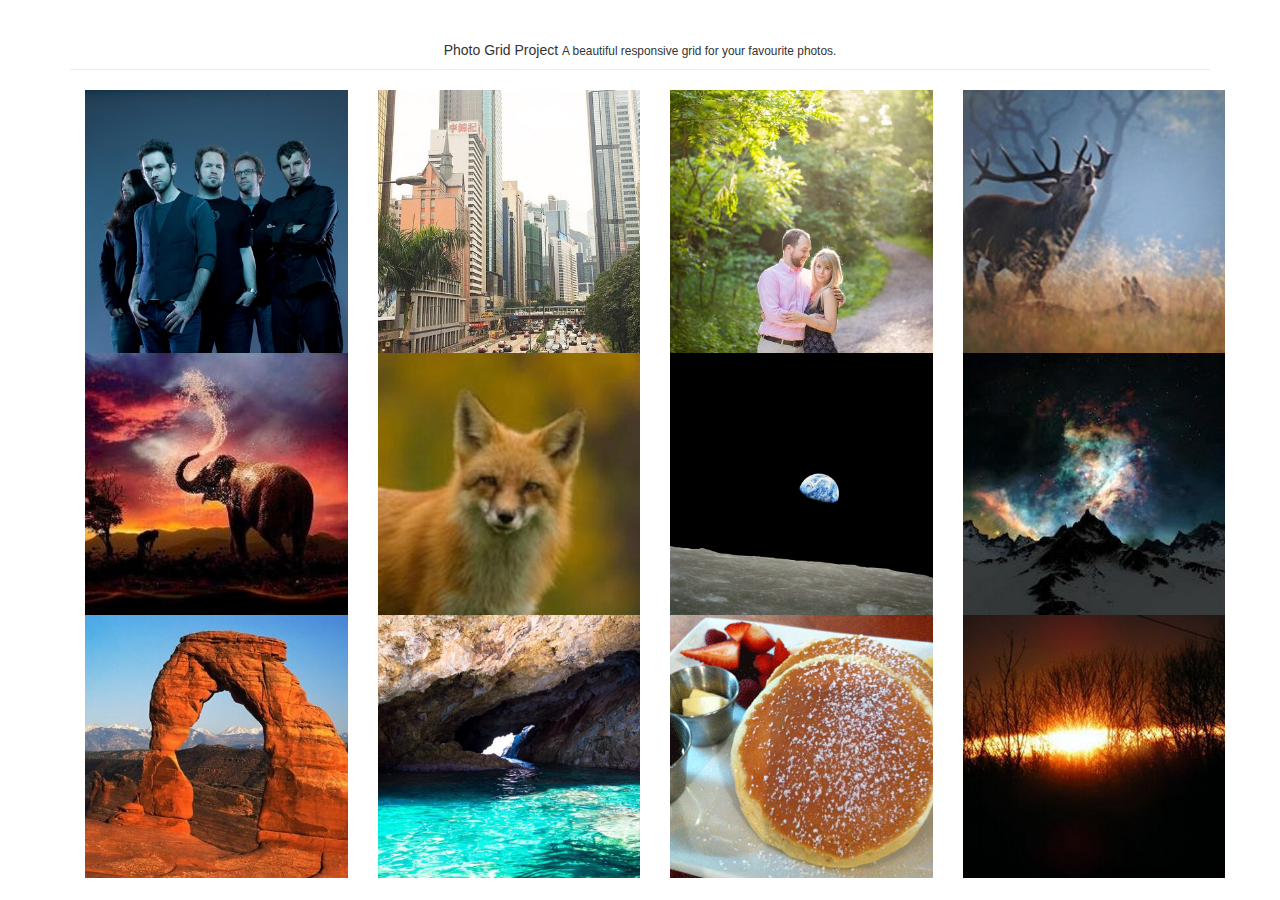
<file: Bootstrap Assingment/Bootstrap123.html>
<!DOCTYPE html>
<html lang="en">

<head>
        

    <meta charset="utf-8">
    <meta http-equiv="X-UA-Compatible" content="IE=edge">
    <meta name="viewport" content="width=device-width, initial-scale=1">
    <meta name="description" content="">
    <meta name="author" content="">

    <title>Photo Grid Project</title>

<script
    src="https://code.jquery.com/jquery-3.2.1.min.js"
  integrity="sha256-hwg4gsxgFZhOsEEamdOYGBf13FyQuiTwlAQgxVSNgt4="
  crossorigin="anonymous">
  </script>
  
  <link rel="stylesheet" href="https://maxcdn.bootstrapcdn.com/bootstrap/3.3.7/css/bootstrap.min.css" 
  integrity="sha384-BVYiiSIFeK1dGmJRAkycuHAHRg32OmUcww7on3RYdg4Va+PmSTsz/K68vbdEjh4u" crossorigin="anonymous">
  </head>

<body>

<div class="container">
    <div class="row">
            <div class="col-lg-12">
               <center <h1 class="page-header">Photo Grid Project
                    <small>A beautiful responsive grid for your favourite photos.</small>
                </h1>
            </div>
        </div>
        
        <div class="container">
        <div class="row">
        <div class="col-md-3 col-sm-6 col-xs-12">
                    <img class="img-responsive" src="./img/band.jpg">
            </div>
            
        <div class="container">
        <div class="row">
        <div class="col-md-3 col-sm-6 col-xs-12">
                    <img class="img-responsive" src="./img/city.jpg">
            </div>
            
        <div class="container">
        <div class="row">
        <div class="col-md-3 col-sm-6 col-xs-12">
                    <img class="img-responsive" src="./img/couple.jpg">
            </div>
            
        <div class="container">
        <div class="row">
        <div class="col-md-3 col-sm-6 col-xs-12">
                    <img class="img-responsive" src="./img/deer.jpg">
            </div>
    
        <div class="container">
        <div class="row">
        <div class="col-md-3 col-sm-6 col-xs-12">
                    <img class="img-responsive" src="./img/elephant.jpeg">
            </div>
            
        <div class="container">
        <div class="row">
        <div class="col-md-3 col-sm-6 col-xs-12">
                    <img class="img-responsive" src="./img/fox.jpeg">
            </div>
            
        <div class="container">
        <div class="row">
        <div class="col-md-3 col-sm-6 col-xs-12">
                    <img class="img-responsive" src="./img/moon.jpg">
            </div>
            
        <div class="container">
        <div class="row">
        <div class="col-md-3 col-sm-6 col-xs-12">
                    <img class="img-responsive" src="./img/mountain-sky.jpeg">
            </div>

        
        <div class="container">
        <div class="row">
        <div class="col-md-3 col-sm-6 col-xs-12">
                    <img class="img-responsive" src="./img/national-park.jpeg">
            
            </div>
            
        <div class="container">
        <div class="row">
        <div class="col-md-3 col-sm-6 col-xs-12">
                 <img class="img-responsive" src="./img/ocean-cave.jpg">
            </div>
            
        <div class="container">
        <div class="row">
        <div class="col-md-3 col-sm-6 col-xs-12">
                    <img class="img-responsive" src="./img/pancakes.gif">
            </div>
            
        <div class="container">
        <div class="row">
        <div class="col-md-3 col-sm-6 col-xs-12">
                    <img class="img-responsive" src="./img/sunset.jpg">
        
            </div>
    </body>

</html>
</file>
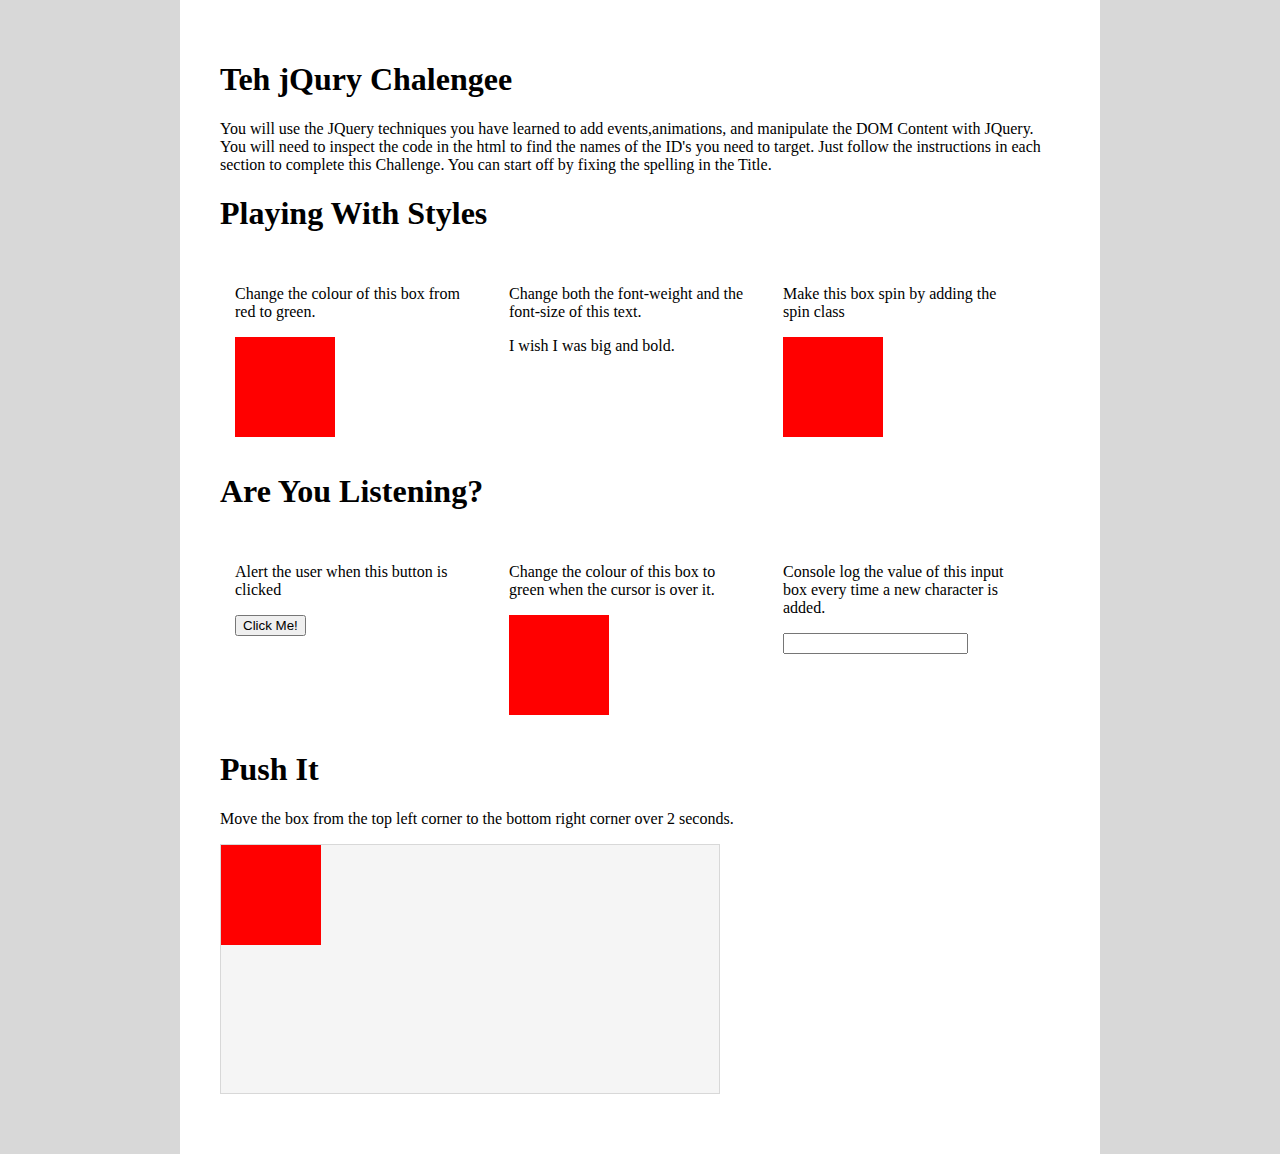
<file: DOM Assignment/dom_manipulation_challenge/dommanipulation.html>
<!DOCTYPE html>
<html>
<head>
	<title></title>
	<style>
		html,body{
			margin:0;
			background:#d8d8d8;
		}
		div{
			box-sizing:border-box;
		}
		section{
			margin:20px 0px;
			box-sizing:border-box;
		}

		.main-container{
			width:920px;
			background:white;
			padding:40px;
			margin:0 auto;
		}
		
		.style-box{
			display: inline-block;
			vertical-align: top;
			width:270px;
			padding:15px;
		}
		.box1,.box2,.box3,.box4{
			height:100px;
			width:100px;
			background:red;
		}

		.para1{
			margin:10px;
			font-weight:200;
			font-size:12px;
		}
		.box4{
			position: absolute;
			top:0;
			left:0;
		}
		.boundaries{
			width:500px;
			height:250px;
			background: whitesmoke;
			border:1px solid #d8d8d8;
			position: relative;
		}
		.spin{
			background-color:blue;
			animation:spin 3s linear infinite;
		}
		@keyframes spin { 100% { transform:rotate(360deg); } }
	</style>
</head>
<body>

	<div class="main-container">
		<section>
			<h1 id="edit-header">Teh jQury Chalengee</h1>

			<p>
				You will use the JQuery techniques you have learned to add events,animations, and manipulate the DOM Content with JQuery. You will need to inspect the code in the html to find the names of the ID's you need to target. Just follow the instructions in each section to complete this Challenge. You can start off by fixing the spelling in the Title.
			</p>
		</section>

		<section>
			<h1>Playing With Styles</h1>

			<div class="style-box">
				<p>
					Change the colour of this box from red to green.
				</p>

				<div id="box1" class="box1">
				</div>
			</div>

			<div class="style-box">
				<p>
					Change both the font-weight and the font-size of this text.
				</p>

				<p id="para1">
					I wish I was big and bold.
				</p>
			</div>

			<div class="style-box">
				<p>
					Make this box spin by adding the spin class
				</p>

				<div class="box2">
				</div>
			</div>

		</section>


		<section>
			<h1>Are You Listening?</h1>

			<div class="style-box">
				<p>
					Alert the user when this button is clicked
				</p>

				<button id="button1">Click Me!</button>
			</div>

			<div class="style-box">
				<p>
					Change the colour of this box to green when the cursor is over it.
				</p>

				<div id="box3" class="box3">
				</div>
			</div>

			<div class="style-box">
				<p>
					Console log the value of this input box every time a new character is added.
				</p>

				<input id="input1" type="text">
			</div>
		</section>


		<section>
			<h1>Push It</h1>

			<p>
				Move the box from the top left corner to the bottom right corner over 2 seconds.
			</p>

			<div class="boundaries">
				<div id="box4" class="box4">
				</div>
			</div>
		</section>

	</div>
	
	<script type="text/javascript" src="js/vendor/jquery-1.12.2.js"></script>
	<script type="text/javascript" src="js/app.js"></script>

</body>
</html>
</file>
